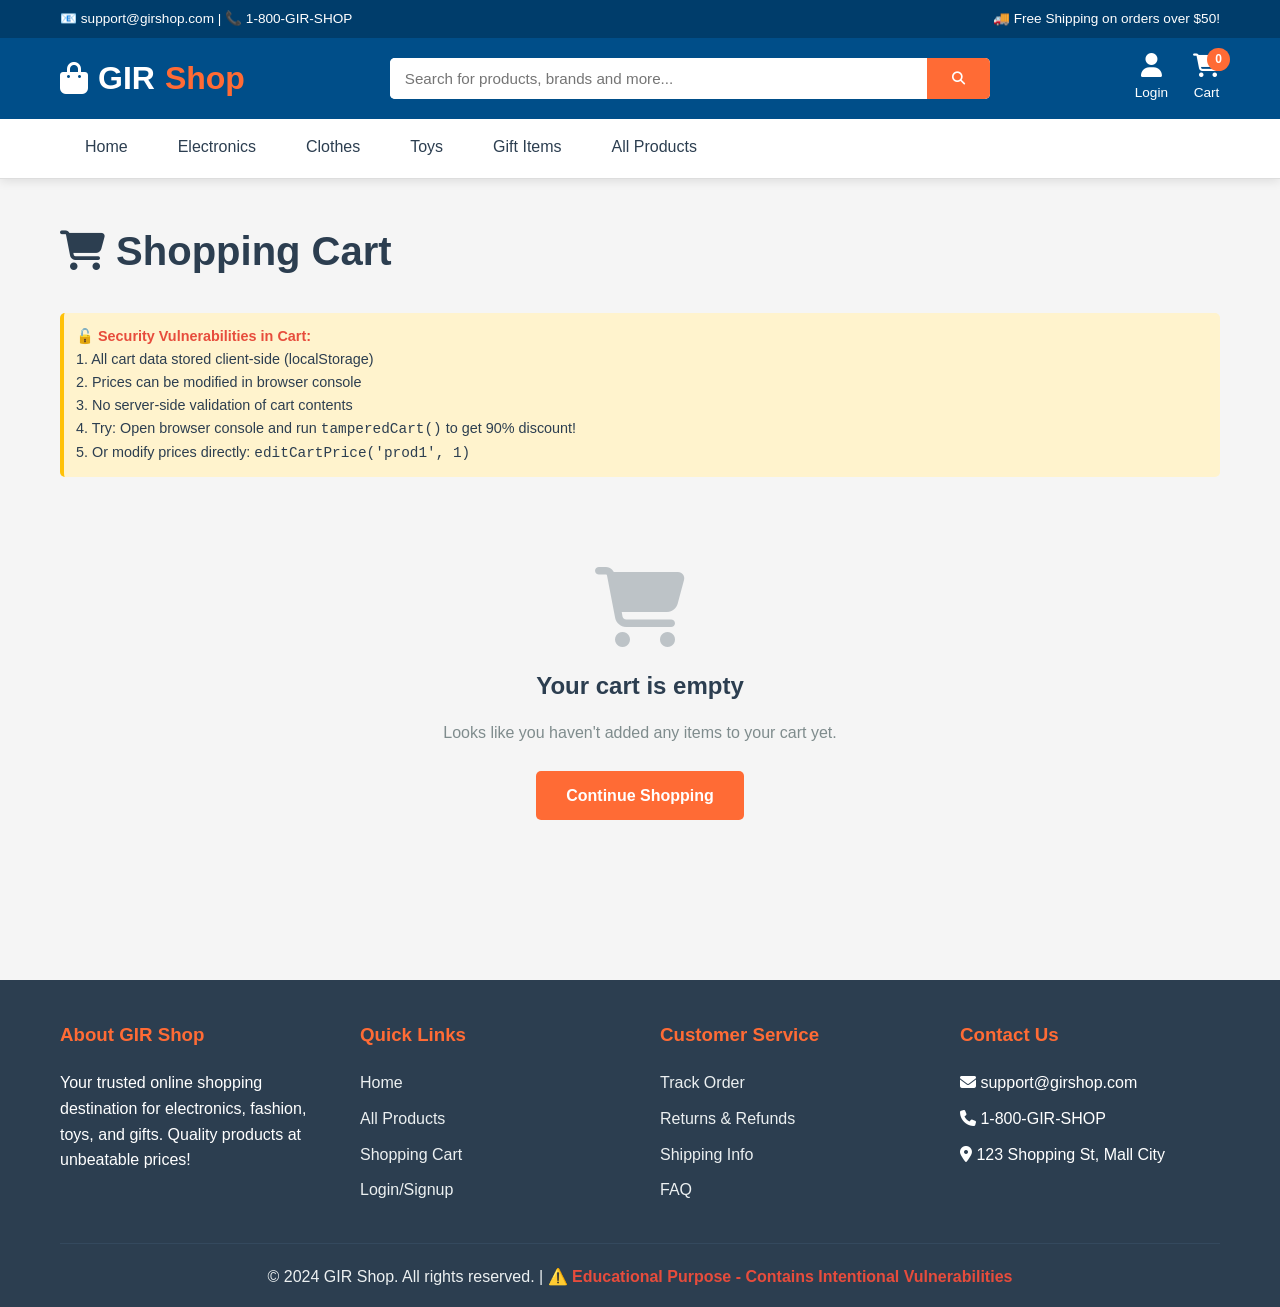
<file: gir shop/cart.html>
<!DOCTYPE html>
<html lang="en">
<head>
    <meta charset="UTF-8">
    <meta name="viewport" content="width=device-width, initial-scale=1.0">
    <title>Shopping Cart - GIR Shop</title>
    <link rel="stylesheet" href="css/style.css">
    <link rel="stylesheet" href="https://cdnjs.cloudflare.com/ajax/libs/font-awesome/6.4.0/css/all.min.css">
</head>
<body>
    <!-- Header -->
    <header class="header">
        <div class="top-header">
            <div class="container">
                <div>📧 support@girshop.com | 📞 1-800-GIR-SHOP</div>
                <div>🚚 Free Shipping on orders over $50!</div>
            </div>
        </div>
        <div class="main-header">
            <div class="container">
                <a href="index.html" class="logo">
                    <i class="fas fa-shopping-bag"></i>
                    GIR <span>Shop</span>
                </a>
                <div class="search-bar">
                    <form class="search-form" onsubmit="searchProducts(event)">
                        <input type="text" id="searchInput" placeholder="Search for products, brands and more...">
                        <button type="submit"><i class="fas fa-search"></i></button>
                    </form>
                </div>
                <div class="header-actions">
                    <a href="login.html" class="header-btn" id="userBtn">
                        <i class="fas fa-user"></i>
                        <span id="userLabel">Login</span>
                    </a>
                    <a href="cart.html" class="header-btn" style="position: relative;">
                        <i class="fas fa-shopping-cart"></i>
                        <span>Cart</span>
                        <span class="cart-badge" id="cartBadge">0</span>
                    </a>
                </div>
            </div>
        </div>
        <nav class="nav">
            <div class="container">
                <ul class="nav-list">
                    <li><a href="index.html">Home</a></li>
                    <li><a href="categories.html?category=Electronics">Electronics</a></li>
                    <li><a href="categories.html?category=Clothes">Clothes</a></li>
                    <li><a href="categories.html?category=Toys">Toys</a></li>
                    <li><a href="categories.html?category=Gift Items">Gift Items</a></li>
                    <li><a href="categories.html">All Products</a></li>
                </ul>
            </div>
        </nav>
    </header>

    <!-- Cart Container -->
    <div class="cart-container">
        <div class="container">
            <div class="cart-header">
                <h1><i class="fas fa-shopping-cart"></i> Shopping Cart</h1>
            </div>

            <!-- Vulnerability Warning -->
            <div class="vulnerability-hint" style="margin-bottom: 30px;">
                <strong>🔓 Security Vulnerabilities in Cart:</strong><br>
                1. All cart data stored client-side (localStorage)<br>
                2. Prices can be modified in browser console<br>
                3. No server-side validation of cart contents<br>
                4. Try: Open browser console and run <code>tamperedCart()</code> to get 90% discount!<br>
                5. Or modify prices directly: <code>editCartPrice('prod1', 1)</code>
            </div>

            <div id="cartContent">
                <!-- Cart will be rendered here -->
            </div>
        </div>
    </div>

    <!-- Footer -->
    <footer class="footer">
        <div class="container">
            <div class="footer-content">
                <div class="footer-section">
                    <h3>About GIR Shop</h3>
                    <p>Your trusted online shopping destination for electronics, fashion, toys, and gifts. Quality products at unbeatable prices!</p>
                </div>
                <div class="footer-section">
                    <h3>Quick Links</h3>
                    <ul>
                        <li><a href="index.html">Home</a></li>
                        <li><a href="categories.html">All Products</a></li>
                        <li><a href="cart.html">Shopping Cart</a></li>
                        <li><a href="login.html">Login/Signup</a></li>
                    </ul>
                </div>
                <div class="footer-section">
                    <h3>Customer Service</h3>
                    <ul>
                        <li><a href="#">Track Order</a></li>
                        <li><a href="#">Returns & Refunds</a></li>
                        <li><a href="#">Shipping Info</a></li>
                        <li><a href="#">FAQ</a></li>
                    </ul>
                </div>
                <div class="footer-section">
                    <h3>Contact Us</h3>
                    <ul>
                        <li><i class="fas fa-envelope"></i> support@girshop.com</li>
                        <li><i class="fas fa-phone"></i> 1-800-GIR-SHOP</li>
                        <li><i class="fas fa-map-marker-alt"></i> 123 Shopping St, Mall City</li>
                    </ul>
                </div>
            </div>
            <div class="footer-bottom">
                <p>&copy; 2024 GIR Shop. All rights reserved. | <strong style="color: #E74C3C;">⚠️ Educational Purpose - Contains Intentional Vulnerabilities</strong></p>
            </div>
        </div>
    </footer>

    <script src="js/common.js"></script>
    <script src="js/cart.js"></script>
</body>
</html>
</file>
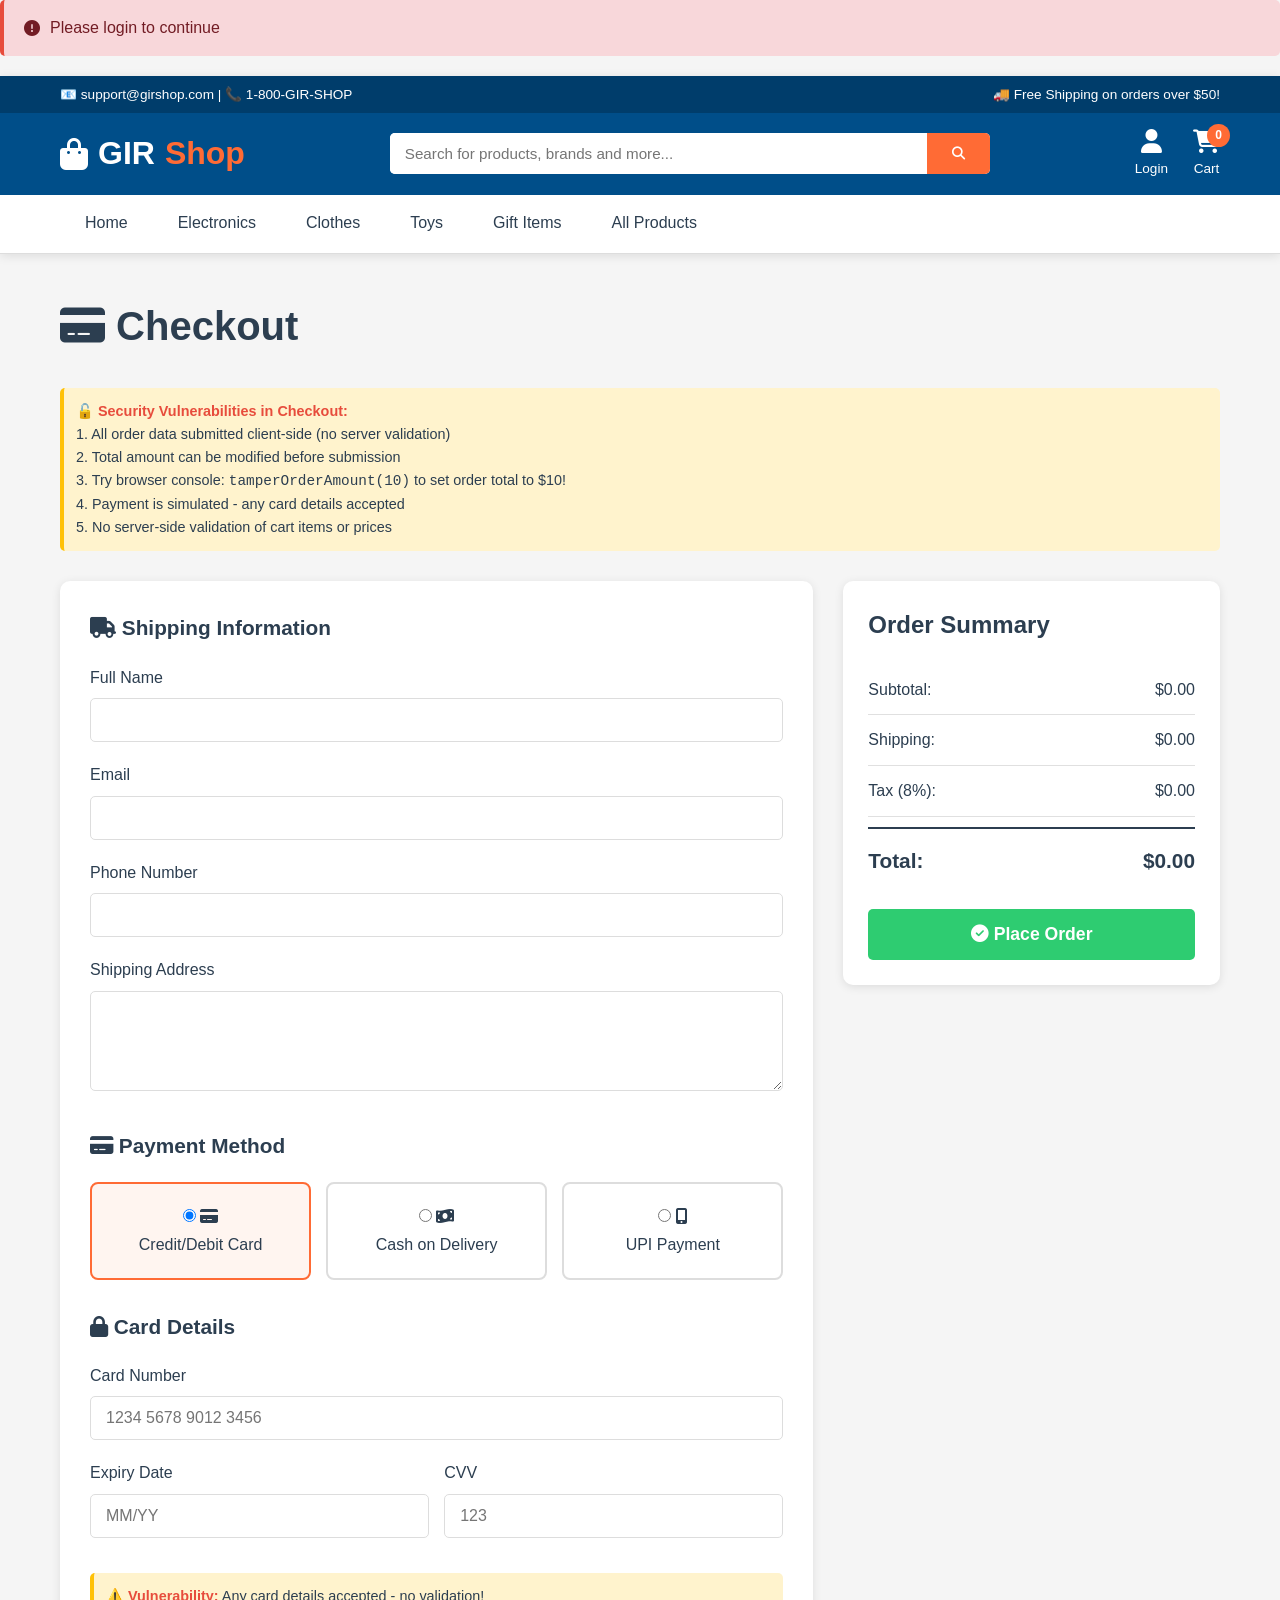
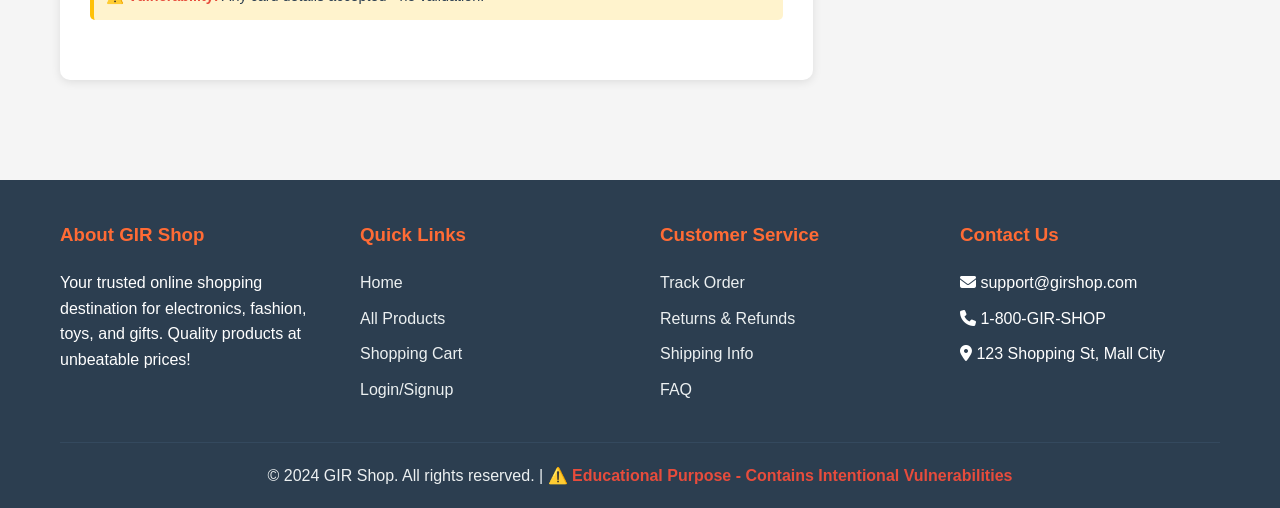
<file: gir shop/checkout.html>
<!DOCTYPE html>
<html lang="en">
<head>
    <meta charset="UTF-8">
    <meta name="viewport" content="width=device-width, initial-scale=1.0">
    <title>Checkout - GIR Shop</title>
    <link rel="stylesheet" href="css/style.css">
    <link rel="stylesheet" href="https://cdnjs.cloudflare.com/ajax/libs/font-awesome/6.4.0/css/all.min.css">
</head>
<body>
    <!-- Header -->
    <header class="header">
        <div class="top-header">
            <div class="container">
                <div>📧 support@girshop.com | 📞 1-800-GIR-SHOP</div>
                <div>🚚 Free Shipping on orders over $50!</div>
            </div>
        </div>
        <div class="main-header">
            <div class="container">
                <a href="index.html" class="logo">
                    <i class="fas fa-shopping-bag"></i>
                    GIR <span>Shop</span>
                </a>
                <div class="search-bar">
                    <form class="search-form" onsubmit="searchProducts(event)">
                        <input type="text" id="searchInput" placeholder="Search for products, brands and more...">
                        <button type="submit"><i class="fas fa-search"></i></button>
                    </form>
                </div>
                <div class="header-actions">
                    <a href="login.html" class="header-btn" id="userBtn">
                        <i class="fas fa-user"></i>
                        <span id="userLabel">Login</span>
                    </a>
                    <a href="cart.html" class="header-btn" style="position: relative;">
                        <i class="fas fa-shopping-cart"></i>
                        <span>Cart</span>
                        <span class="cart-badge" id="cartBadge">0</span>
                    </a>
                </div>
            </div>
        </div>
        <nav class="nav">
            <div class="container">
                <ul class="nav-list">
                    <li><a href="index.html">Home</a></li>
                    <li><a href="categories.html?category=Electronics">Electronics</a></li>
                    <li><a href="categories.html?category=Clothes">Clothes</a></li>
                    <li><a href="categories.html?category=Toys">Toys</a></li>
                    <li><a href="categories.html?category=Gift Items">Gift Items</a></li>
                    <li><a href="categories.html">All Products</a></li>
                </ul>
            </div>
        </nav>
    </header>

    <!-- Checkout Container -->
    <div class="checkout-container">
        <div class="container">
            <div class="cart-header">
                <h1><i class="fas fa-credit-card"></i> Checkout</h1>
            </div>

            <!-- Vulnerability Warning -->
            <div class="vulnerability-hint" style="margin-bottom: 30px;">
                <strong>🔓 Security Vulnerabilities in Checkout:</strong><br>
                1. All order data submitted client-side (no server validation)<br>
                2. Total amount can be modified before submission<br>
                3. Try browser console: <code>tamperOrderAmount(10)</code> to set order total to $10!<br>
                4. Payment is simulated - any card details accepted<br>
                5. No server-side validation of cart items or prices
            </div>

            <div class="checkout-grid">
                <div class="checkout-form">
                    <form id="checkoutForm" onsubmit="handleCheckout(event)">
                        <!-- Shipping Information -->
                        <div class="form-section">
                            <h3><i class="fas fa-truck"></i> Shipping Information</h3>
                            <div class="form-group">
                                <label for="fullName">Full Name</label>
                                <input type="text" id="fullName" required>
                            </div>
                            <div class="form-group">
                                <label for="email">Email</label>
                                <input type="email" id="email" required>
                            </div>
                            <div class="form-group">
                                <label for="phone">Phone Number</label>
                                <input type="tel" id="phone" required>
                            </div>
                            <div class="form-group">
                                <label for="address">Shipping Address</label>
                                <textarea id="address" required></textarea>
                            </div>
                        </div>

                        <!-- Payment Method -->
                        <div class="form-section">
                            <h3><i class="fas fa-credit-card"></i> Payment Method</h3>
                            <div class="payment-methods">
                                <label class="payment-option selected">
                                    <input type="radio" name="payment" value="card" checked>
                                    <i class="fas fa-credit-card"></i>
                                    <div>Credit/Debit Card</div>
                                </label>
                                <label class="payment-option">
                                    <input type="radio" name="payment" value="cod">
                                    <i class="fas fa-money-bill-wave"></i>
                                    <div>Cash on Delivery</div>
                                </label>
                                <label class="payment-option">
                                    <input type="radio" name="payment" value="upi">
                                    <i class="fas fa-mobile-alt"></i>
                                    <div>UPI Payment</div>
                                </label>
                            </div>
                        </div>

                        <!-- Card Details (shown when card is selected) -->
                        <div class="form-section" id="cardDetails">
                            <h3><i class="fas fa-lock"></i> Card Details</h3>
                            <div class="form-group">
                                <label for="cardNumber">Card Number</label>
                                <input type="text" id="cardNumber" placeholder="1234 5678 9012 3456" maxlength="19">
                            </div>
                            <div style="display: grid; grid-template-columns: 1fr 1fr; gap: 15px;">
                                <div class="form-group">
                                    <label for="expiry">Expiry Date</label>
                                    <input type="text" id="expiry" placeholder="MM/YY" maxlength="5">
                                </div>
                                <div class="form-group">
                                    <label for="cvv">CVV</label>
                                    <input type="text" id="cvv" placeholder="123" maxlength="3">
                                </div>
                            </div>
                            <div class="vulnerability-hint">
                                <strong>⚠️ Vulnerability:</strong> Any card details accepted - no validation!
                            </div>
                        </div>

                        <!-- Hidden fields for tampering -->
                        <input type="hidden" id="hiddenTotal" value="">
                        <input type="hidden" id="hiddenItems" value="">
                    </form>
                </div>

                <!-- Order Summary -->
                <div class="order-summary">
                    <h2>Order Summary</h2>
                    <div id="orderItems">
                        <!-- Items will be loaded here -->
                    </div>
                    <div class="summary-row">
                        <span>Subtotal:</span>
                        <span id="summarySubtotal">$0.00</span>
                    </div>
                    <div class="summary-row">
                        <span>Shipping:</span>
                        <span id="summaryShipping">$0.00</span>
                    </div>
                    <div class="summary-row">
                        <span>Tax (8%):</span>
                        <span id="summaryTax">$0.00</span>
                    </div>
                    <div class="summary-row total">
                        <span>Total:</span>
                        <span id="summaryTotal">$0.00</span>
                    </div>
                    <button type="button" class="place-order-btn" onclick="document.getElementById('checkoutForm').requestSubmit()">
                        <i class="fas fa-check-circle"></i> Place Order
                    </button>
                </div>
            </div>
        </div>
    </div>

    <!-- Footer -->
    <footer class="footer">
        <div class="container">
            <div class="footer-content">
                <div class="footer-section">
                    <h3>About GIR Shop</h3>
                    <p>Your trusted online shopping destination for electronics, fashion, toys, and gifts. Quality products at unbeatable prices!</p>
                </div>
                <div class="footer-section">
                    <h3>Quick Links</h3>
                    <ul>
                        <li><a href="index.html">Home</a></li>
                        <li><a href="categories.html">All Products</a></li>
                        <li><a href="cart.html">Shopping Cart</a></li>
                        <li><a href="login.html">Login/Signup</a></li>
                    </ul>
                </div>
                <div class="footer-section">
                    <h3>Customer Service</h3>
                    <ul>
                        <li><a href="#">Track Order</a></li>
                        <li><a href="#">Returns & Refunds</a></li>
                        <li><a href="#">Shipping Info</a></li>
                        <li><a href="#">FAQ</a></li>
                    </ul>
                </div>
                <div class="footer-section">
                    <h3>Contact Us</h3>
                    <ul>
                        <li><i class="fas fa-envelope"></i> support@girshop.com</li>
                        <li><i class="fas fa-phone"></i> 1-800-GIR-SHOP</li>
                        <li><i class="fas fa-map-marker-alt"></i> 123 Shopping St, Mall City</li>
                    </ul>
                </div>
            </div>
            <div class="footer-bottom">
                <p>&copy; 2024 GIR Shop. All rights reserved. | <strong style="color: #E74C3C;">⚠️ Educational Purpose - Contains Intentional Vulnerabilities</strong></p>
            </div>
        </div>
    </footer>

    <script src="js/common.js"></script>
    <script src="js/checkout.js"></script>
</body>
</html>
</file>
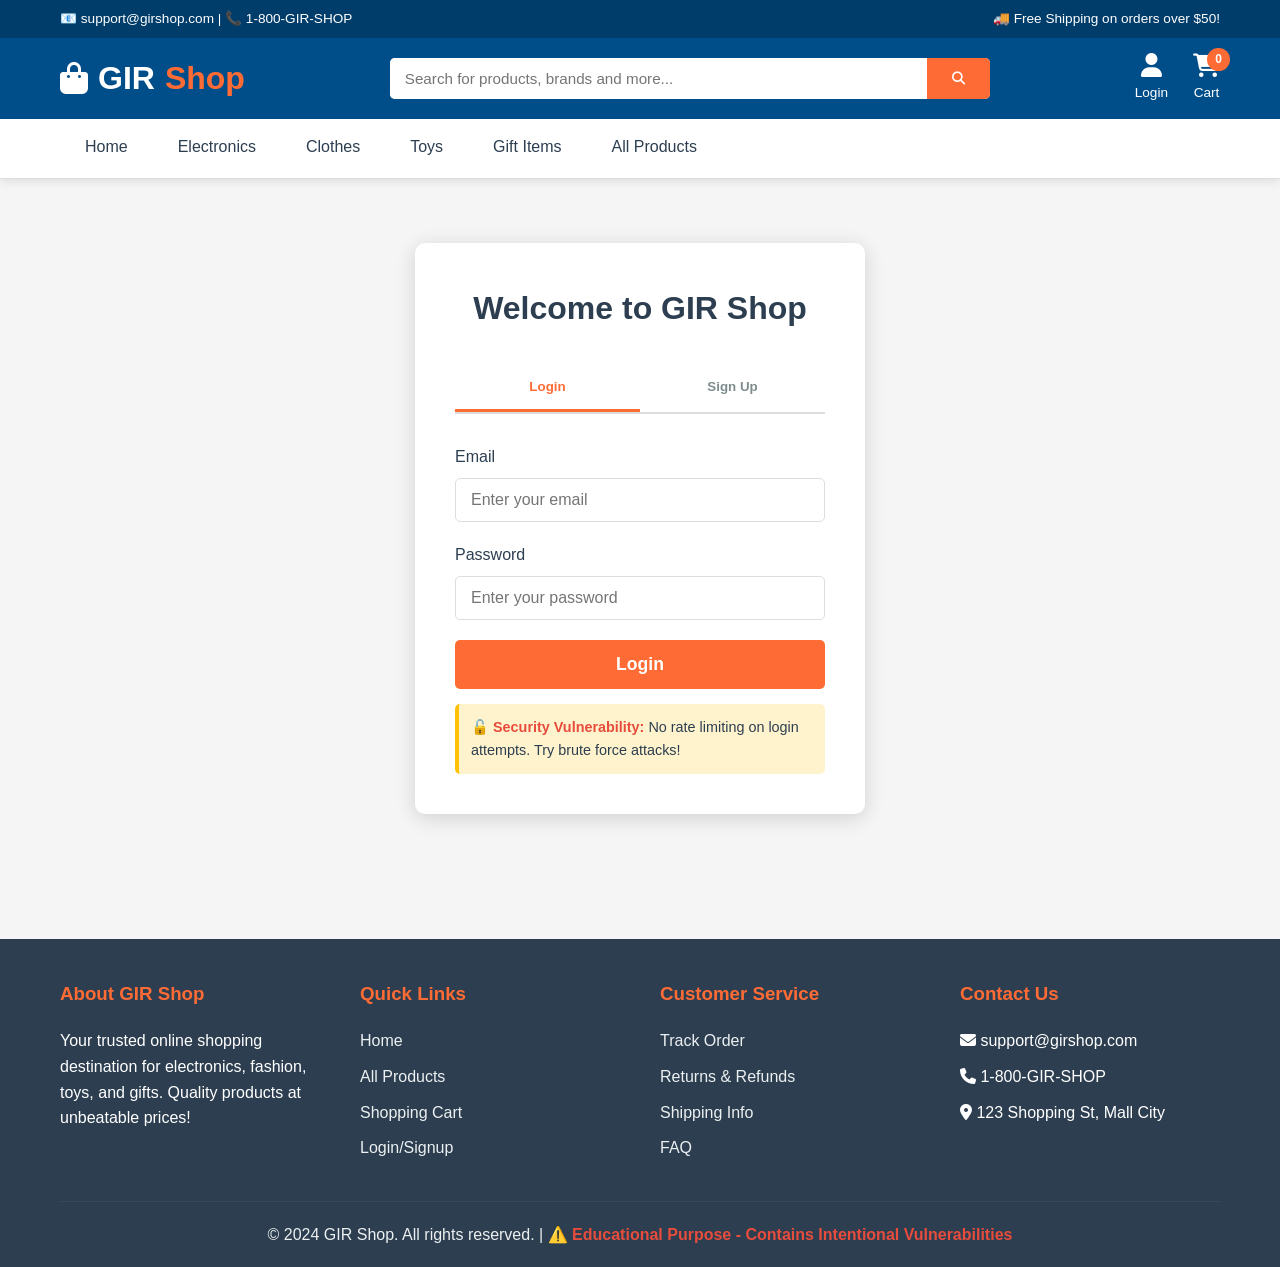
<file: gir shop/login.html>
<!DOCTYPE html>
<html lang="en">
<head>
    <meta charset="UTF-8">
    <meta name="viewport" content="width=device-width, initial-scale=1.0">
    <title>Login / Signup - GIR Shop</title>
    <link rel="stylesheet" href="css/style.css">
    <link rel="stylesheet" href="https://cdnjs.cloudflare.com/ajax/libs/font-awesome/6.4.0/css/all.min.css">
</head>
<body>
    <!-- Header -->
    <header class="header">
        <div class="top-header">
            <div class="container">
                <div>📧 support@girshop.com | 📞 1-800-GIR-SHOP</div>
                <div>🚚 Free Shipping on orders over $50!</div>
            </div>
        </div>
        <div class="main-header">
            <div class="container">
                <a href="index.html" class="logo">
                    <i class="fas fa-shopping-bag"></i>
                    GIR <span>Shop</span>
                </a>
                <div class="search-bar">
                    <form class="search-form" onsubmit="searchProducts(event)">
                        <input type="text" id="searchInput" placeholder="Search for products, brands and more...">
                        <button type="submit"><i class="fas fa-search"></i></button>
                    </form>
                </div>
                <div class="header-actions">
                    <a href="login.html" class="header-btn" id="userBtn">
                        <i class="fas fa-user"></i>
                        <span id="userLabel">Login</span>
                    </a>
                    <a href="cart.html" class="header-btn" style="position: relative;">
                        <i class="fas fa-shopping-cart"></i>
                        <span>Cart</span>
                        <span class="cart-badge" id="cartBadge">0</span>
                    </a>
                </div>
            </div>
        </div>
        <nav class="nav">
            <div class="container">
                <ul class="nav-list">
                    <li><a href="index.html">Home</a></li>
                    <li><a href="categories.html?category=Electronics">Electronics</a></li>
                    <li><a href="categories.html?category=Clothes">Clothes</a></li>
                    <li><a href="categories.html?category=Toys">Toys</a></li>
                    <li><a href="categories.html?category=Gift Items">Gift Items</a></li>
                    <li><a href="categories.html">All Products</a></li>
                </ul>
            </div>
        </nav>
    </header>

    <!-- Auth Container -->
    <div class="auth-container">
        <div class="auth-box">
            <h2>Welcome to GIR Shop</h2>
            
            <!-- Tabs -->
            <div class="auth-tabs">
                <button class="auth-tab active" onclick="switchTab('login')">Login</button>
                <button class="auth-tab" onclick="switchTab('signup')">Sign Up</button>
            </div>

            <!-- Login Form -->
            <div id="loginForm" class="auth-form">
                <form onsubmit="handleLogin(event)">
                    <div class="form-group">
                        <label for="loginEmail">Email</label>
                        <input type="email" id="loginEmail" required placeholder="Enter your email">
                    </div>
                    <div class="form-group">
                        <label for="loginPassword">Password</label>
                        <input type="password" id="loginPassword" required placeholder="Enter your password">
                    </div>
                    <button type="submit" class="btn">Login</button>
                </form>

                <!-- VULNERABILITY HINT -->
                <div class="vulnerability-hint">
                    <strong>🔓 Security Vulnerability:</strong> No rate limiting on login attempts. Try brute force attacks!
                </div>
            </div>

            <!-- Signup Form -->
            <div id="signupForm" class="auth-form" style="display: none;">
                <form onsubmit="handleSignup(event)">
                    <div class="form-group">
                        <label for="signupName">Full Name</label>
                        <input type="text" id="signupName" required placeholder="Enter your full name">
                    </div>
                    <div class="form-group">
                        <label for="signupEmail">Email</label>
                        <input type="email" id="signupEmail" required placeholder="Enter your email">
                    </div>
                    <div class="form-group">
                        <label for="signupPhone">Phone Number</label>
                        <input type="tel" id="signupPhone" required placeholder="Enter your phone number">
                    </div>
                    <div class="form-group">
                        <label for="signupPassword">Password</label>
                        <input type="password" id="signupPassword" required placeholder="Create a password">
                    </div>
                    <div class="form-group">
                        <label for="signupAddress">Address</label>
                        <textarea id="signupAddress" required placeholder="Enter your delivery address"></textarea>
                    </div>
                    <button type="submit" class="btn">Sign Up</button>
                </form>

                <!-- OTP Verification Section -->
                <div id="otpSection" class="otp-section">
                    <h3>Verify OTP</h3>
                    <p>OTP has been sent to your phone: <span id="otpPhone"></span></p>
                    <p style="color: #E74C3C; font-weight: bold;">OTP: <span id="displayedOTP"></span></p>
                    
                    <div class="form-group">
                        <label for="otpInput">Enter OTP</label>
                        <input type="text" id="otpInput" placeholder="Enter 6-digit OTP" maxlength="6">
                    </div>
                    <button type="button" class="btn" onclick="verifyOTP()">Verify OTP</button>
                    <button type="button" class="btn btn-secondary" onclick="resendOTP()">Resend OTP</button>

                    <!-- VULNERABILITY HINTS -->
                    <div class="vulnerability-hint">
                        <strong>🔓 Security Vulnerabilities:</strong><br>
                        1. OTP displayed on screen (leaked)<br>
                        2. No rate limiting on OTP requests<br>
                        3. OTP can be bypassed by entering "123456"<br>
                        4. Client-side OTP validation only
                    </div>
                </div>
            </div>
        </div>
    </div>

    <!-- Footer -->
    <footer class="footer">
        <div class="container">
            <div class="footer-content">
                <div class="footer-section">
                    <h3>About GIR Shop</h3>
                    <p>Your trusted online shopping destination for electronics, fashion, toys, and gifts. Quality products at unbeatable prices!</p>
                </div>
                <div class="footer-section">
                    <h3>Quick Links</h3>
                    <ul>
                        <li><a href="index.html">Home</a></li>
                        <li><a href="categories.html">All Products</a></li>
                        <li><a href="cart.html">Shopping Cart</a></li>
                        <li><a href="login.html">Login/Signup</a></li>
                    </ul>
                </div>
                <div class="footer-section">
                    <h3>Customer Service</h3>
                    <ul>
                        <li><a href="#">Track Order</a></li>
                        <li><a href="#">Returns & Refunds</a></li>
                        <li><a href="#">Shipping Info</a></li>
                        <li><a href="#">FAQ</a></li>
                    </ul>
                </div>
                <div class="footer-section">
                    <h3>Contact Us</h3>
                    <ul>
                        <li><i class="fas fa-envelope"></i> support@girshop.com</li>
                        <li><i class="fas fa-phone"></i> 1-800-GIR-SHOP</li>
                        <li><i class="fas fa-map-marker-alt"></i> 123 Shopping St, Mall City</li>
                    </ul>
                </div>
            </div>
            <div class="footer-bottom">
                <p>&copy; 2024 GIR Shop. All rights reserved. | <strong style="color: #E74C3C;">⚠️ Educational Purpose - Contains Intentional Vulnerabilities</strong></p>
            </div>
        </div>
    </footer>

    <script src="js/common.js"></script>
    <script src="js/login.js"></script>
</body>
</html>
</file>
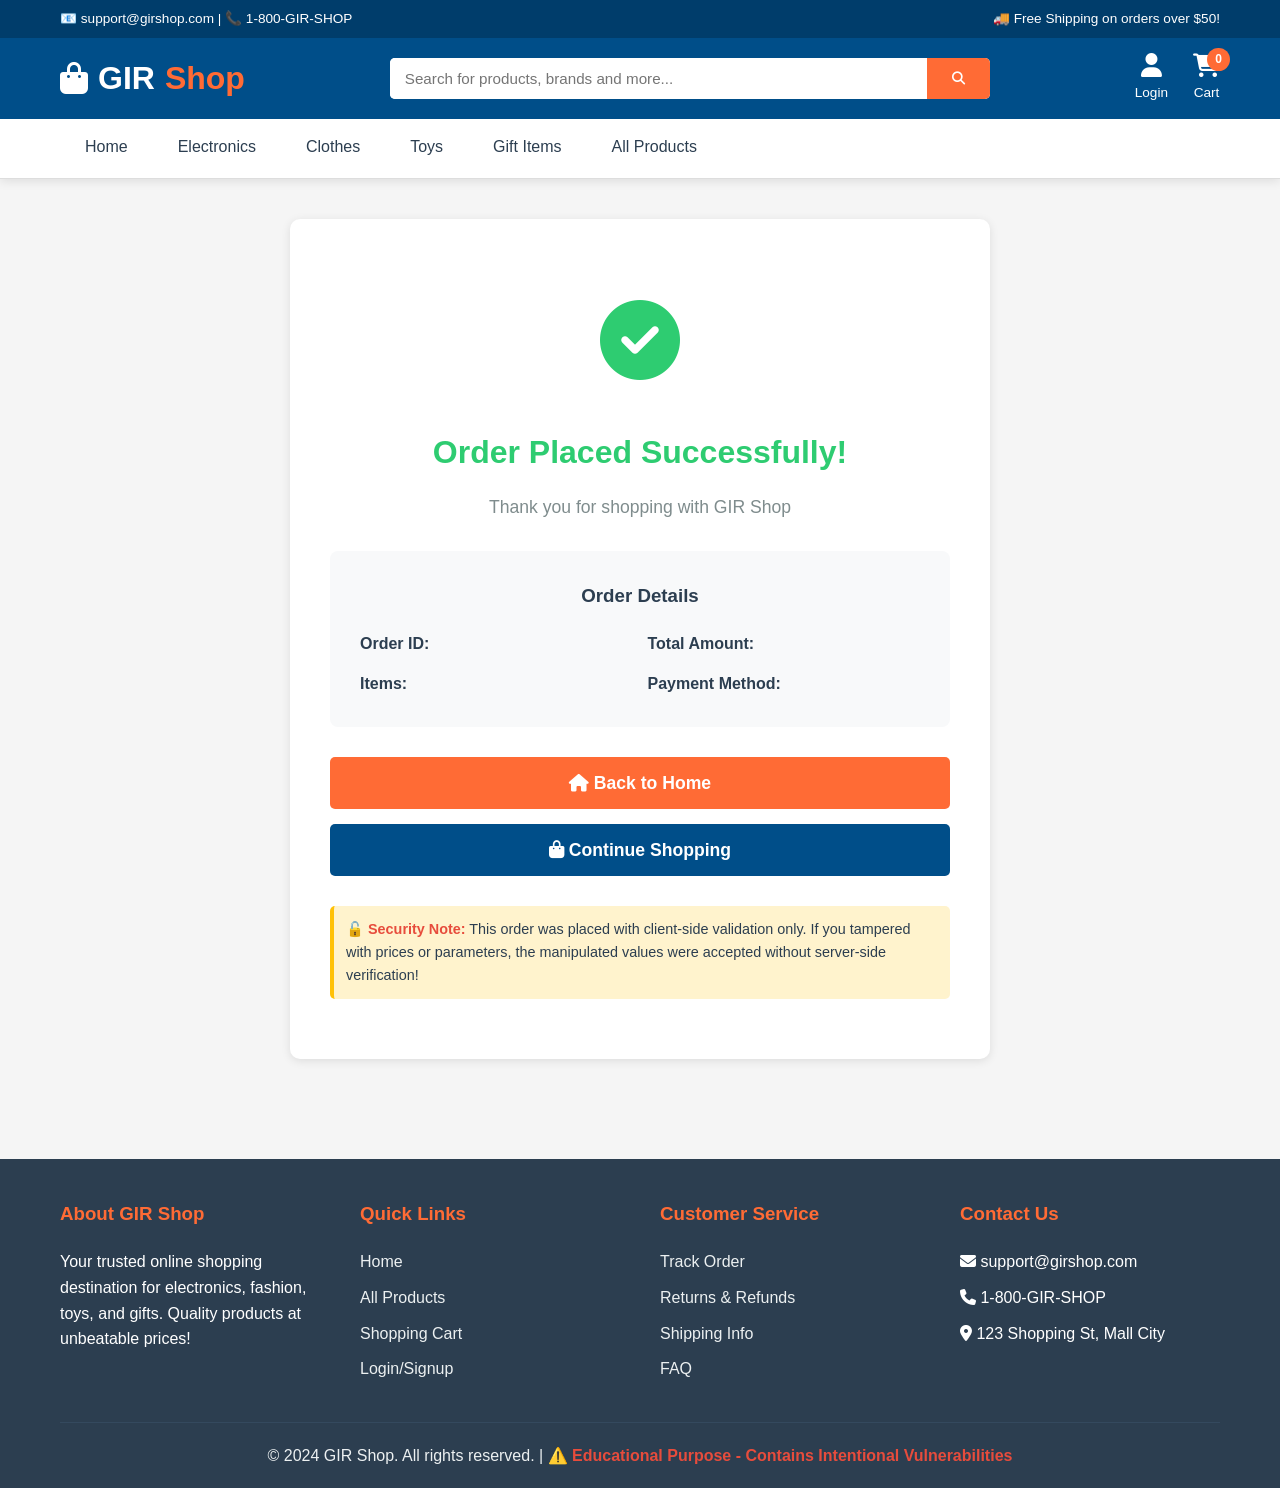
<file: gir shop/order-success.html>
<!DOCTYPE html>
<html lang="en">
<head>
    <meta charset="UTF-8">
    <meta name="viewport" content="width=device-width, initial-scale=1.0">
    <title>Order Success - GIR Shop</title>
    <link rel="stylesheet" href="css/style.css">
    <link rel="stylesheet" href="https://cdnjs.cloudflare.com/ajax/libs/font-awesome/6.4.0/css/all.min.css">
</head>
<body>
    <!-- Header -->
    <header class="header">
        <div class="top-header">
            <div class="container">
                <div>📧 support@girshop.com | 📞 1-800-GIR-SHOP</div>
                <div>🚚 Free Shipping on orders over $50!</div>
            </div>
        </div>
        <div class="main-header">
            <div class="container">
                <a href="index.html" class="logo">
                    <i class="fas fa-shopping-bag"></i>
                    GIR <span>Shop</span>
                </a>
                <div class="search-bar">
                    <form class="search-form" onsubmit="searchProducts(event)">
                        <input type="text" id="searchInput" placeholder="Search for products, brands and more...">
                        <button type="submit"><i class="fas fa-search"></i></button>
                    </form>
                </div>
                <div class="header-actions">
                    <a href="login.html" class="header-btn" id="userBtn">
                        <i class="fas fa-user"></i>
                        <span id="userLabel">Login</span>
                    </a>
                    <a href="cart.html" class="header-btn" style="position: relative;">
                        <i class="fas fa-shopping-cart"></i>
                        <span>Cart</span>
                        <span class="cart-badge" id="cartBadge">0</span>
                    </a>
                </div>
            </div>
        </div>
        <nav class="nav">
            <div class="container">
                <ul class="nav-list">
                    <li><a href="index.html">Home</a></li>
                    <li><a href="categories.html?category=Electronics">Electronics</a></li>
                    <li><a href="categories.html?category=Clothes">Clothes</a></li>
                    <li><a href="categories.html?category=Toys">Toys</a></li>
                    <li><a href="categories.html?category=Gift Items">Gift Items</a></li>
                    <li><a href="categories.html">All Products</a></li>
                </ul>
            </div>
        </nav>
    </header>

    <!-- Success Container -->
    <div class="cart-container">
        <div class="container">
            <div style="background-color: white; padding: 60px 40px; border-radius: 10px; box-shadow: 0 2px 10px rgba(0,0,0,0.1); text-align: center; max-width: 700px; margin: 0 auto;">
                <div style="font-size: 5rem; color: #2ECC71; margin-bottom: 20px;">
                    <i class="fas fa-check-circle"></i>
                </div>
                <h1 style="color: #2ECC71; margin-bottom: 15px;">Order Placed Successfully!</h1>
                <p style="color: #7f8c8d; font-size: 1.1rem; margin-bottom: 30px;">Thank you for shopping with GIR Shop</p>
                
                <div style="background-color: #f8f9fa; padding: 30px; border-radius: 8px; margin-bottom: 30px;">
                    <h3 style="margin-bottom: 20px; color: #2C3E50;">Order Details</h3>
                    <div style="display: grid; grid-template-columns: 1fr 1fr; gap: 15px; text-align: left;">
                        <div>
                            <strong>Order ID:</strong>
                            <div id="orderId" style="color: #7f8c8d;"></div>
                        </div>
                        <div>
                            <strong>Total Amount:</strong>
                            <div id="orderTotal" style="color: #2ECC71; font-size: 1.5rem; font-weight: bold;"></div>
                        </div>
                        <div>
                            <strong>Items:</strong>
                            <div id="orderItems" style="color: #7f8c8d;"></div>
                        </div>
                        <div>
                            <strong>Payment Method:</strong>
                            <div id="orderPayment" style="color: #7f8c8d;"></div>
                        </div>
                    </div>
                </div>

                <div style="display: flex; gap: 15px; justify-content: center; flex-wrap: wrap;">
                    <a href="index.html" class="btn" style="text-decoration: none; display: inline-block; padding: 12px 30px;">
                        <i class="fas fa-home"></i> Back to Home
                    </a>
                    <a href="categories.html" class="btn btn-secondary" style="text-decoration: none; display: inline-block; padding: 12px 30px;">
                        <i class="fas fa-shopping-bag"></i> Continue Shopping
                    </a>
                </div>

                <div class="vulnerability-hint" style="margin-top: 30px; text-align: left;">
                    <strong>🔓 Security Note:</strong> This order was placed with client-side validation only. 
                    If you tampered with prices or parameters, the manipulated values were accepted without server-side verification!
                </div>
            </div>
        </div>
    </div>

    <!-- Footer -->
    <footer class="footer">
        <div class="container">
            <div class="footer-content">
                <div class="footer-section">
                    <h3>About GIR Shop</h3>
                    <p>Your trusted online shopping destination for electronics, fashion, toys, and gifts. Quality products at unbeatable prices!</p>
                </div>
                <div class="footer-section">
                    <h3>Quick Links</h3>
                    <ul>
                        <li><a href="index.html">Home</a></li>
                        <li><a href="categories.html">All Products</a></li>
                        <li><a href="cart.html">Shopping Cart</a></li>
                        <li><a href="login.html">Login/Signup</a></li>
                    </ul>
                </div>
                <div class="footer-section">
                    <h3>Customer Service</h3>
                    <ul>
                        <li><a href="#">Track Order</a></li>
                        <li><a href="#">Returns & Refunds</a></li>
                        <li><a href="#">Shipping Info</a></li>
                        <li><a href="#">FAQ</a></li>
                    </ul>
                </div>
                <div class="footer-section">
                    <h3>Contact Us</h3>
                    <ul>
                        <li><i class="fas fa-envelope"></i> support@girshop.com</li>
                        <li><i class="fas fa-phone"></i> 1-800-GIR-SHOP</li>
                        <li><i class="fas fa-map-marker-alt"></i> 123 Shopping St, Mall City</li>
                    </ul>
                </div>
            </div>
            <div class="footer-bottom">
                <p>&copy; 2024 GIR Shop. All rights reserved. | <strong style="color: #E74C3C;">⚠️ Educational Purpose - Contains Intentional Vulnerabilities</strong></p>
            </div>
        </div>
    </footer>

    <script src="js/common.js"></script>
    <script>
        // Load order details from URL
        document.addEventListener('DOMContentLoaded', () => {
            const urlParams = new URLSearchParams(window.location.search);
            const orderData = urlParams.get('order');
            
            if (orderData) {
                const order = JSON.parse(decodeURIComponent(orderData));
                document.getElementById('orderId').textContent = order.orderId.substring(0, 8) + '...';
                document.getElementById('orderTotal').textContent = formatCurrency(order.total);
                document.getElementById('orderItems').textContent = order.items + ' items';
                document.getElementById('orderPayment').textContent = order.paymentMethod.toUpperCase();
            }
        });
    </script>
</body>
</html>
</file>
<file: gir shop/css/style.css>
* {
    margin: 0;
    padding: 0;
    box-sizing: border-box;
}

:root {
    --primary-color: #FF6B35;
    --secondary-color: #004E89;
    --success-color: #2ECC71;
    --danger-color: #E74C3C;
    --dark: #2C3E50;
    --light: #ECF0F1;
    --white: #FFFFFF;
    --shadow: 0 2px 10px rgba(0,0,0,0.1);
    --shadow-lg: 0 4px 20px rgba(0,0,0,0.15);
}

body {
    font-family: 'Segoe UI', Tahoma, Geneva, Verdana, sans-serif;
    background-color: #F5F5F5;
    color: var(--dark);
    line-height: 1.6;
}

/* Header */
.header {
    background-color: var(--secondary-color);
    color: var(--white);
    padding: 0;
    box-shadow: var(--shadow);
    position: sticky;
    top: 0;
    z-index: 1000;
}

.top-header {
    background-color: #003d6b;
    padding: 8px 0;
    font-size: 0.85rem;
}

.top-header .container {
    display: flex;
    justify-content: space-between;
    align-items: center;
}

.main-header {
    padding: 15px 0;
}

.main-header .container {
    display: flex;
    justify-content: space-between;
    align-items: center;
    gap: 30px;
}

.logo {
    font-size: 2rem;
    font-weight: bold;
    color: var(--white);
    text-decoration: none;
    display: flex;
    align-items: center;
    gap: 10px;
}

.logo span {
    color: var(--primary-color);
}

.search-bar {
    flex: 1;
    max-width: 600px;
}

.search-form {
    display: flex;
    background-color: var(--white);
    border-radius: 5px;
    overflow: hidden;
}

.search-form input {
    flex: 1;
    padding: 12px 15px;
    border: none;
    outline: none;
    font-size: 0.95rem;
}

.search-form button {
    padding: 12px 25px;
    background-color: var(--primary-color);
    color: var(--white);
    border: none;
    cursor: pointer;
    font-weight: 600;
    transition: background-color 0.3s;
}

.search-form button:hover {
    background-color: #e65a2b;
}

.header-actions {
    display: flex;
    gap: 25px;
    align-items: center;
}

.header-btn {
    color: var(--white);
    text-decoration: none;
    display: flex;
    flex-direction: column;
    align-items: center;
    gap: 5px;
    font-size: 0.85rem;
    transition: color 0.3s;
}

.header-btn:hover {
    color: var(--primary-color);
}

.header-btn i {
    font-size: 1.5rem;
}

.cart-badge {
    background-color: var(--primary-color);
    color: var(--white);
    border-radius: 50%;
    padding: 2px 8px;
    font-size: 0.75rem;
    font-weight: bold;
    position: absolute;
    top: -5px;
    right: -10px;
}

/* Navigation */
.nav {
    background-color: var(--white);
    border-bottom: 1px solid #ddd;
    padding: 0;
}

.nav-list {
    list-style: none;
    display: flex;
    gap: 0;
}

.nav-list li a {
    display: block;
    padding: 15px 25px;
    color: var(--dark);
    text-decoration: none;
    font-weight: 500;
    transition: all 0.3s;
    border-bottom: 3px solid transparent;
}

.nav-list li a:hover,
.nav-list li a.active {
    color: var(--primary-color);
    border-bottom-color: var(--primary-color);
    background-color: #f8f9fa;
}

/* Container */
.container {
    max-width: 1200px;
    margin: 0 auto;
    padding: 0 20px;
}

/* Hero Banner */
.hero-banner {
    background: linear-gradient(135deg, var(--secondary-color), #0066b2);
    color: var(--white);
    padding: 60px 0;
    text-align: center;
    margin-bottom: 40px;
}

.hero-banner h1 {
    font-size: 3rem;
    margin-bottom: 15px;
}

.hero-banner p {
    font-size: 1.2rem;
    opacity: 0.9;
}

/* Categories */
.categories-section {
    margin-bottom: 50px;
}

.section-title {
    font-size: 2rem;
    margin-bottom: 30px;
    color: var(--dark);
    text-align: center;
}

.categories-grid {
    display: grid;
    grid-template-columns: repeat(auto-fit, minmax(250px, 1fr));
    gap: 25px;
    margin-bottom: 50px;
}

.category-card {
    background-color: var(--white);
    padding: 40px 20px;
    border-radius: 10px;
    text-align: center;
    box-shadow: var(--shadow);
    cursor: pointer;
    transition: all 0.3s;
    text-decoration: none;
    color: var(--dark);
}

.category-card:hover {
    transform: translateY(-5px);
    box-shadow: var(--shadow-lg);
}

.category-card i {
    font-size: 3rem;
    color: var(--primary-color);
    margin-bottom: 15px;
}

.category-card h3 {
    font-size: 1.3rem;
    margin-bottom: 10px;
}

.category-card p {
    color: #7f8c8d;
    font-size: 0.9rem;
}

/* Products Grid */
.products-section {
    margin-bottom: 50px;
}

.products-header {
    display: flex;
    justify-content: space-between;
    align-items: center;
    margin-bottom: 30px;
}

.filter-section {
    display: flex;
    gap: 15px;
    align-items: center;
}

.filter-section select {
    padding: 10px 15px;
    border: 1px solid #ddd;
    border-radius: 5px;
    outline: none;
    cursor: pointer;
}

.products-grid {
    display: grid;
    grid-template-columns: repeat(auto-fill, minmax(280px, 1fr));
    gap: 25px;
}

.product-card {
    background-color: var(--white);
    border-radius: 10px;
    overflow: hidden;
    box-shadow: var(--shadow);
    transition: all 0.3s;
    cursor: pointer;
}

.product-card:hover {
    transform: translateY(-5px);
    box-shadow: var(--shadow-lg);
}

.product-image {
    width: 100%;
    height: 250px;
    object-fit: cover;
}

.product-info {
    padding: 20px;
}

.product-category {
    color: var(--primary-color);
    font-size: 0.85rem;
    font-weight: 600;
    text-transform: uppercase;
    margin-bottom: 8px;
}

.product-name {
    font-size: 1.1rem;
    font-weight: 600;
    margin-bottom: 10px;
    color: var(--dark);
    display: -webkit-box;
    -webkit-line-clamp: 2;
    -webkit-box-orient: vertical;
    overflow: hidden;
}

.product-rating {
    display: flex;
    align-items: center;
    gap: 8px;
    margin-bottom: 12px;
}

.stars {
    color: #ffc107;
}

.rating-text {
    color: #7f8c8d;
    font-size: 0.9rem;
}

.product-price {
    display: flex;
    align-items: center;
    gap: 10px;
    margin-bottom: 15px;
}

.current-price {
    font-size: 1.5rem;
    font-weight: bold;
    color: var(--dark);
}

.original-price {
    font-size: 1rem;
    color: #95a5a6;
    text-decoration: line-through;
}

.discount-badge {
    background-color: var(--success-color);
    color: var(--white);
    padding: 3px 8px;
    border-radius: 5px;
    font-size: 0.8rem;
    font-weight: 600;
}

.product-stock {
    color: var(--success-color);
    font-size: 0.85rem;
    margin-bottom: 15px;
}

.product-stock.low-stock {
    color: var(--danger-color);
}

.add-to-cart-btn {
    width: 100%;
    padding: 12px;
    background-color: var(--primary-color);
    color: var(--white);
    border: none;
    border-radius: 5px;
    font-size: 1rem;
    font-weight: 600;
    cursor: pointer;
    transition: background-color 0.3s;
}

.add-to-cart-btn:hover {
    background-color: #e65a2b;
}

/* Login/Signup Page */
.auth-container {
    min-height: calc(100vh - 200px);
    display: flex;
    align-items: center;
    justify-content: center;
    padding: 40px 20px;
}

.auth-box {
    background-color: var(--white);
    padding: 40px;
    border-radius: 10px;
    box-shadow: var(--shadow-lg);
    width: 100%;
    max-width: 450px;
}

.auth-box h2 {
    text-align: center;
    margin-bottom: 30px;
    color: var(--dark);
    font-size: 2rem;
}

.auth-tabs {
    display: flex;
    margin-bottom: 30px;
    border-bottom: 2px solid #ddd;
}

.auth-tab {
    flex: 1;
    padding: 15px;
    text-align: center;
    cursor: pointer;
    font-weight: 600;
    color: #7f8c8d;
    background: none;
    border: none;
    border-bottom: 3px solid transparent;
    transition: all 0.3s;
}

.auth-tab.active {
    color: var(--primary-color);
    border-bottom-color: var(--primary-color);
}

.form-group {
    margin-bottom: 20px;
}

.form-group label {
    display: block;
    margin-bottom: 8px;
    font-weight: 500;
    color: var(--dark);
}

.form-group input,
.form-group textarea {
    width: 100%;
    padding: 12px 15px;
    border: 1px solid #ddd;
    border-radius: 5px;
    font-size: 1rem;
    outline: none;
    transition: border-color 0.3s;
}

.form-group input:focus,
.form-group textarea:focus {
    border-color: var(--primary-color);
}

.form-group textarea {
    resize: vertical;
    min-height: 100px;
}

.btn {
    width: 100%;
    padding: 14px;
    background-color: var(--primary-color);
    color: var(--white);
    border: none;
    border-radius: 5px;
    font-size: 1.1rem;
    font-weight: 600;
    cursor: pointer;
    transition: background-color 0.3s;
}

.btn:hover {
    background-color: #e65a2b;
}

.btn-secondary {
    background-color: var(--secondary-color);
}

.btn-secondary:hover {
    background-color: #003d6b;
}

.otp-section {
    display: none;
    margin-top: 20px;
    padding: 20px;
    background-color: #f8f9fa;
    border-radius: 5px;
}

.otp-section.active {
    display: block;
}

.vulnerability-hint {
    background-color: #fff3cd;
    border-left: 4px solid #ffc107;
    padding: 12px;
    margin-top: 15px;
    font-size: 0.9rem;
    border-radius: 5px;
}

.vulnerability-hint strong {
    color: var(--danger-color);
}

/* Cart Page */
.cart-container {
    padding: 40px 0;
    min-height: calc(100vh - 300px);
}

.cart-header {
    margin-bottom: 30px;
}

.cart-header h1 {
    font-size: 2.5rem;
    color: var(--dark);
}

.cart-content {
    display: grid;
    grid-template-columns: 2fr 1fr;
    gap: 30px;
}

.cart-items {
    background-color: var(--white);
    padding: 25px;
    border-radius: 10px;
    box-shadow: var(--shadow);
}

.cart-item {
    display: flex;
    gap: 20px;
    padding: 20px 0;
    border-bottom: 1px solid #e0e0e0;
}

.cart-item:last-child {
    border-bottom: none;
}

.cart-item-image {
    width: 120px;
    height: 120px;
    object-fit: cover;
    border-radius: 8px;
}

.cart-item-details {
    flex: 1;
}

.cart-item-name {
    font-size: 1.2rem;
    font-weight: 600;
    margin-bottom: 8px;
    color: var(--dark);
}

.cart-item-category {
    color: var(--primary-color);
    font-size: 0.85rem;
    margin-bottom: 10px;
}

.cart-item-price {
    font-size: 1.3rem;
    font-weight: bold;
    color: var(--dark);
    margin-bottom: 15px;
}

.cart-item-actions {
    display: flex;
    align-items: center;
    gap: 15px;
}

.quantity-controls {
    display: flex;
    align-items: center;
    gap: 10px;
    border: 1px solid #ddd;
    border-radius: 5px;
    overflow: hidden;
}

.quantity-controls button {
    padding: 8px 15px;
    background-color: #f5f5f5;
    border: none;
    cursor: pointer;
    font-weight: bold;
    transition: background-color 0.3s;
}

.quantity-controls button:hover {
    background-color: #e0e0e0;
}

.quantity-controls span {
    padding: 8px 15px;
    min-width: 50px;
    text-align: center;
}

.remove-btn {
    padding: 8px 15px;
    background-color: var(--danger-color);
    color: var(--white);
    border: none;
    border-radius: 5px;
    cursor: pointer;
    transition: background-color 0.3s;
}

.remove-btn:hover {
    background-color: #c0392b;
}

.cart-summary {
    background-color: var(--white);
    padding: 25px;
    border-radius: 10px;
    box-shadow: var(--shadow);
    height: fit-content;
}

.cart-summary h2 {
    margin-bottom: 20px;
    font-size: 1.5rem;
}

.summary-row {
    display: flex;
    justify-content: space-between;
    padding: 12px 0;
    border-bottom: 1px solid #e0e0e0;
}

.summary-row.total {
    font-size: 1.3rem;
    font-weight: bold;
    border-top: 2px solid var(--dark);
    border-bottom: none;
    margin-top: 10px;
    padding-top: 15px;
}

.checkout-btn {
    width: 100%;
    padding: 15px;
    background-color: var(--success-color);
    color: var(--white);
    border: none;
    border-radius: 5px;
    font-size: 1.1rem;
    font-weight: 600;
    cursor: pointer;
    margin-top: 20px;
    transition: background-color 0.3s;
}

.checkout-btn:hover {
    background-color: #27ae60;
}

.empty-cart {
    text-align: center;
    padding: 60px 20px;
}

.empty-cart i {
    font-size: 5rem;
    color: #bdc3c7;
    margin-bottom: 20px;
}

.empty-cart h2 {
    color: var(--dark);
    margin-bottom: 15px;
}

.empty-cart p {
    color: #7f8c8d;
    margin-bottom: 25px;
}

.continue-shopping-btn {
    display: inline-block;
    padding: 12px 30px;
    background-color: var(--primary-color);
    color: var(--white);
    text-decoration: none;
    border-radius: 5px;
    font-weight: 600;
    transition: background-color 0.3s;
}

.continue-shopping-btn:hover {
    background-color: #e65a2b;
}

/* Checkout Page */
.checkout-container {
    padding: 40px 0;
}

.checkout-grid {
    display: grid;
    grid-template-columns: 2fr 1fr;
    gap: 30px;
}

.checkout-form {
    background-color: var(--white);
    padding: 30px;
    border-radius: 10px;
    box-shadow: var(--shadow);
}

.checkout-form h2 {
    margin-bottom: 25px;
    font-size: 1.8rem;
}

.form-section {
    margin-bottom: 30px;
}

.form-section h3 {
    margin-bottom: 20px;
    color: var(--dark);
    font-size: 1.3rem;
}

.payment-methods {
    display: grid;
    grid-template-columns: repeat(auto-fit, minmax(200px, 1fr));
    gap: 15px;
    margin-bottom: 20px;
}

.payment-option {
    border: 2px solid #ddd;
    padding: 20px;
    border-radius: 8px;
    text-align: center;
    cursor: pointer;
    transition: all 0.3s;
}

.payment-option:hover {
    border-color: var(--primary-color);
}

.payment-option.selected {
    border-color: var(--primary-color);
    background-color: #fff5f0;
}

.payment-option input[type="radio"] {
    margin-bottom: 10px;
}

.order-summary {
    background-color: var(--white);
    padding: 25px;
    border-radius: 10px;
    box-shadow: var(--shadow);
    height: fit-content;
}

.order-summary h2 {
    margin-bottom: 20px;
    font-size: 1.5rem;
}

.summary-item {
    display: flex;
    justify-content: space-between;
    align-items: center;
    padding: 15px 0;
    border-bottom: 1px solid #e0e0e0;
}

.summary-item img {
    width: 50px;
    height: 50px;
    object-fit: cover;
    border-radius: 5px;
    margin-right: 10px;
}

.item-info {
    flex: 1;
}

.item-name {
    font-weight: 600;
    margin-bottom: 5px;
}

.item-quantity {
    color: #7f8c8d;
    font-size: 0.9rem;
}

.item-price {
    font-weight: bold;
}

.place-order-btn {
    width: 100%;
    padding: 15px;
    background-color: var(--success-color);
    color: var(--white);
    border: none;
    border-radius: 5px;
    font-size: 1.1rem;
    font-weight: 600;
    cursor: pointer;
    margin-top: 20px;
    transition: background-color 0.3s;
}

.place-order-btn:hover {
    background-color: #27ae60;
}

/* Footer */
.footer {
    background-color: var(--dark);
    color: var(--white);
    padding: 40px 0 20px;
    margin-top: 60px;
}

.footer-content {
    display: grid;
    grid-template-columns: repeat(auto-fit, minmax(250px, 1fr));
    gap: 40px;
    margin-bottom: 30px;
}

.footer-section h3 {
    margin-bottom: 20px;
    color: var(--primary-color);
}

.footer-section ul {
    list-style: none;
}

.footer-section ul li {
    margin-bottom: 10px;
}

.footer-section a {
    color: var(--light);
    text-decoration: none;
    transition: color 0.3s;
}

.footer-section a:hover {
    color: var(--primary-color);
}

.footer-bottom {
    text-align: center;
    padding-top: 20px;
    border-top: 1px solid #34495e;
    color: var(--light);
}

/* Alert Messages */
.alert {
    padding: 15px 20px;
    border-radius: 5px;
    margin-bottom: 20px;
    display: flex;
    align-items: center;
    gap: 10px;
}

.alert-success {
    background-color: #d4edda;
    color: #155724;
    border-left: 4px solid var(--success-color);
}

.alert-error {
    background-color: #f8d7da;
    color: #721c24;
    border-left: 4px solid var(--danger-color);
}

.alert-info {
    background-color: #d1ecf1;
    color: #0c5460;
    border-left: 4px solid #17a2b8;
}

/* Loading Spinner */
.loading {
    display: inline-block;
    width: 20px;
    height: 20px;
    border: 3px solid #f3f3f3;
    border-top: 3px solid var(--primary-color);
    border-radius: 50%;
    animation: spin 1s linear infinite;
}

@keyframes spin {
    0% { transform: rotate(0deg); }
    100% { transform: rotate(360deg); }
}

/* Responsive Design */
@media (max-width: 968px) {
    .cart-content,
    .checkout-grid {
        grid-template-columns: 1fr;
    }
    
    .categories-grid {
        grid-template-columns: repeat(auto-fit, minmax(200px, 1fr));
    }
    
    .main-header .container {
        flex-direction: column;
        gap: 15px;
    }
    
    .search-bar {
        width: 100%;
        max-width: 100%;
    }
}

@media (max-width: 768px) {
    .products-grid {
        grid-template-columns: repeat(auto-fill, minmax(200px, 1fr));
    }
    
    .nav-list {
        flex-wrap: wrap;
    }
    
    .nav-list li a {
        padding: 12px 15px;
        font-size: 0.9rem;
    }
    
    .hero-banner h1 {
        font-size: 2rem;
    }
    
    .cart-item {
        flex-direction: column;
    }
    
    .cart-item-image {
        width: 100%;
        height: 200px;
    }
}

@media (max-width: 480px) {
    .products-grid {
        grid-template-columns: 1fr;
    }
    
    .header-actions {
        gap: 15px;
    }
    
    .header-btn {
        font-size: 0.75rem;
    }
}
</file>
